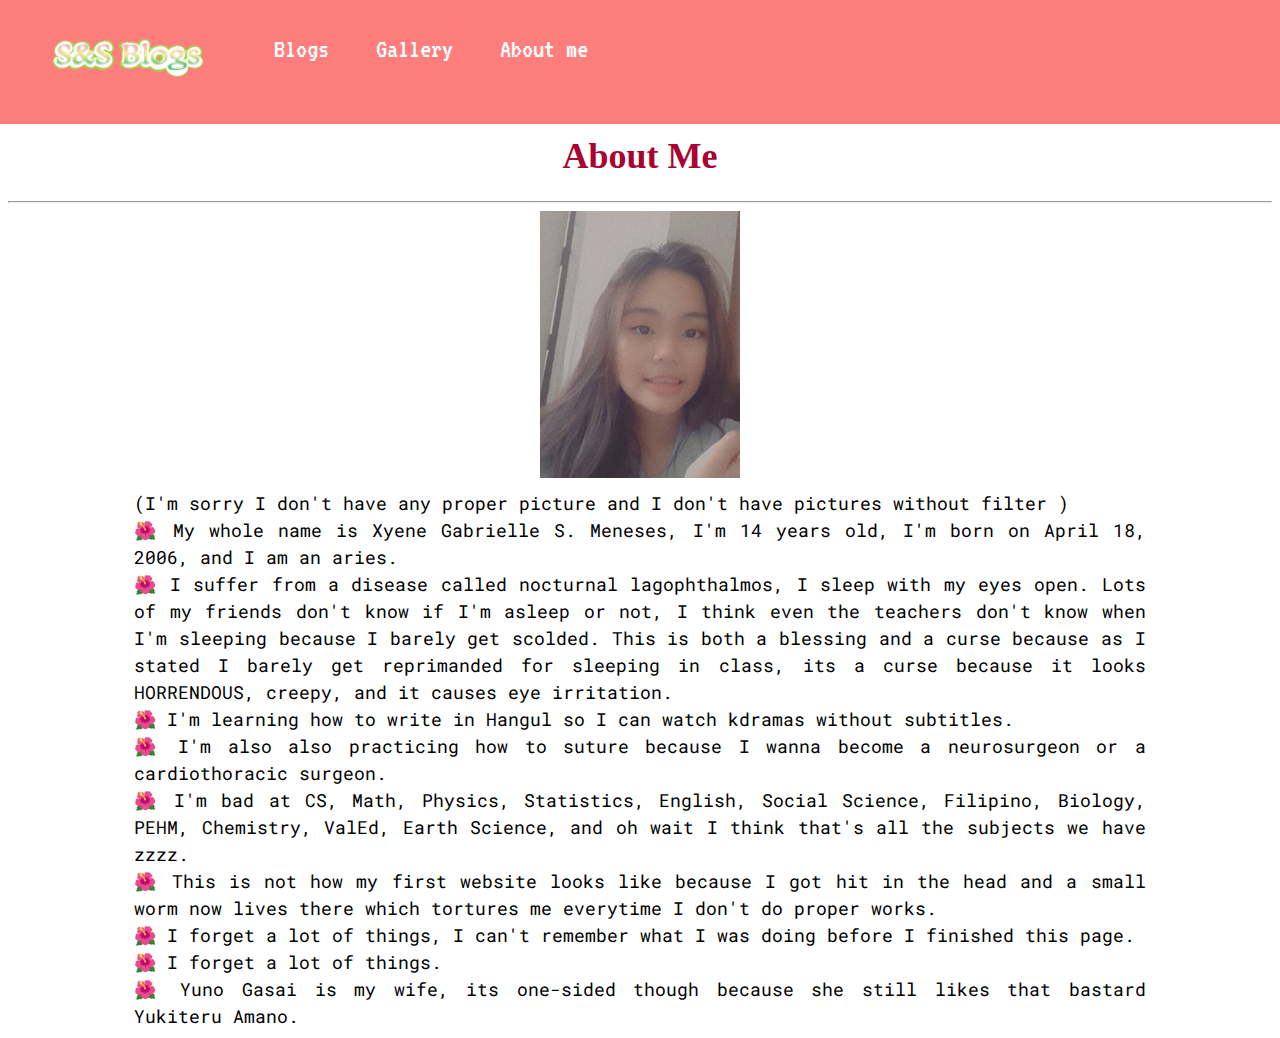
<file: aboutme.html>
<!DOCTYPE html>
<html>
	<head>
			<meta charset = "UTF-8">
			<meta name ="author" content = "Xyrene Gabrielle S. Meneses">
			<meta name ="keywords" content="HTML, CSS, JavaScript">
			<meta name ="revised" content="11-24-2020">
			<title>Untitled Document</title>
            <meta name="viewport" content="width=device-width, initial-scale=1.0">
            <link rel="stylesheet" href="ss.css">
            <link rel="preconnect" href="https://fonts.gstatic.com">
			<link href="https://fonts.googleapis.com/css2?family=VT323&display=swap" rel="stylesheet">
            <link rel="preconnect" href="https://fonts.gstatic.com">
			<link href="https://fonts.googleapis.com/css2?family=Roboto+Mono:wght@300&display=swap" rel="stylesheet">
            <link rel="preconnect" href="https://fonts.gstatic.com">
			<link href="https://fonts.googleapis.com/css2?family=Roboto+Mono:wght@300&display=swap" rel="stylesheet">
           
	</head>
	<body>
    	<ul>
			 <li><a class="img2" href="index.html"><img src="ss3.png" width="100%"></a></li>
             <li><a href="blog.html">Blogs</a></li>
             <li><a href="gallery.html">Gallery</a></li>
             <li><a href="aboutme.html">About me</a></li>
    	</ul>
        
        	<div class="abmb"><b>About Me</b></div>
        <div class="abmpar">
        	
            <hr>
            <div class="abmimg"><img src="me.jpg" alt="ugly xy selfie" width="100%"></div>
            <div class="abmch1">
            (I'm sorry I don't have any proper picture and I don't have pictures without filter )
            <br>
        	&#127802; My whole name is Xyene Gabrielle S. Meneses, I'm 14 years old, I'm born on April 18, 2006, and I am an aries.
            	<br>
            &#127802; I suffer from a disease called nocturnal lagophthalmos, I sleep with my eyes open. Lots of my friends don't know if I'm asleep or not, I think even the teachers don't know when I'm sleeping because I barely get scolded. This is both a blessing and a curse because as I stated I barely get reprimanded for sleeping in class, its a curse because it looks HORRENDOUS, creepy, and it causes eye irritation.
            	<br> 
            &#127802; I'm learning how to write in Hangul so I can watch kdramas without subtitles.
            	<br>
            &#127802; I'm also also practicing how to suture because I wanna become a neurosurgeon or a cardiothoracic surgeon.
            	<br>
            &#127802; I'm bad at CS, Math, Physics, Statistics, English, Social Science, Filipino, Biology, PEHM, Chemistry, ValEd, Earth Science, and oh wait I think that's all the subjects we have zzzz.
                <br>
            &#127802; This is not how my first website looks like because I got hit in the head and a small worm now lives there which tortures me everytime I don't do proper works.
                <br>
             &#127802; I forget a lot of things, I can't remember what I was doing before I finished this page.
                <br>
             &#127802; I forget a lot of things.
                <br>
             &#127802; Yuno Gasai is my wife, its one-sided though because she still likes that bastard Yukiteru Amano.
            </div>
       </div>
</body>
</html>
</file>
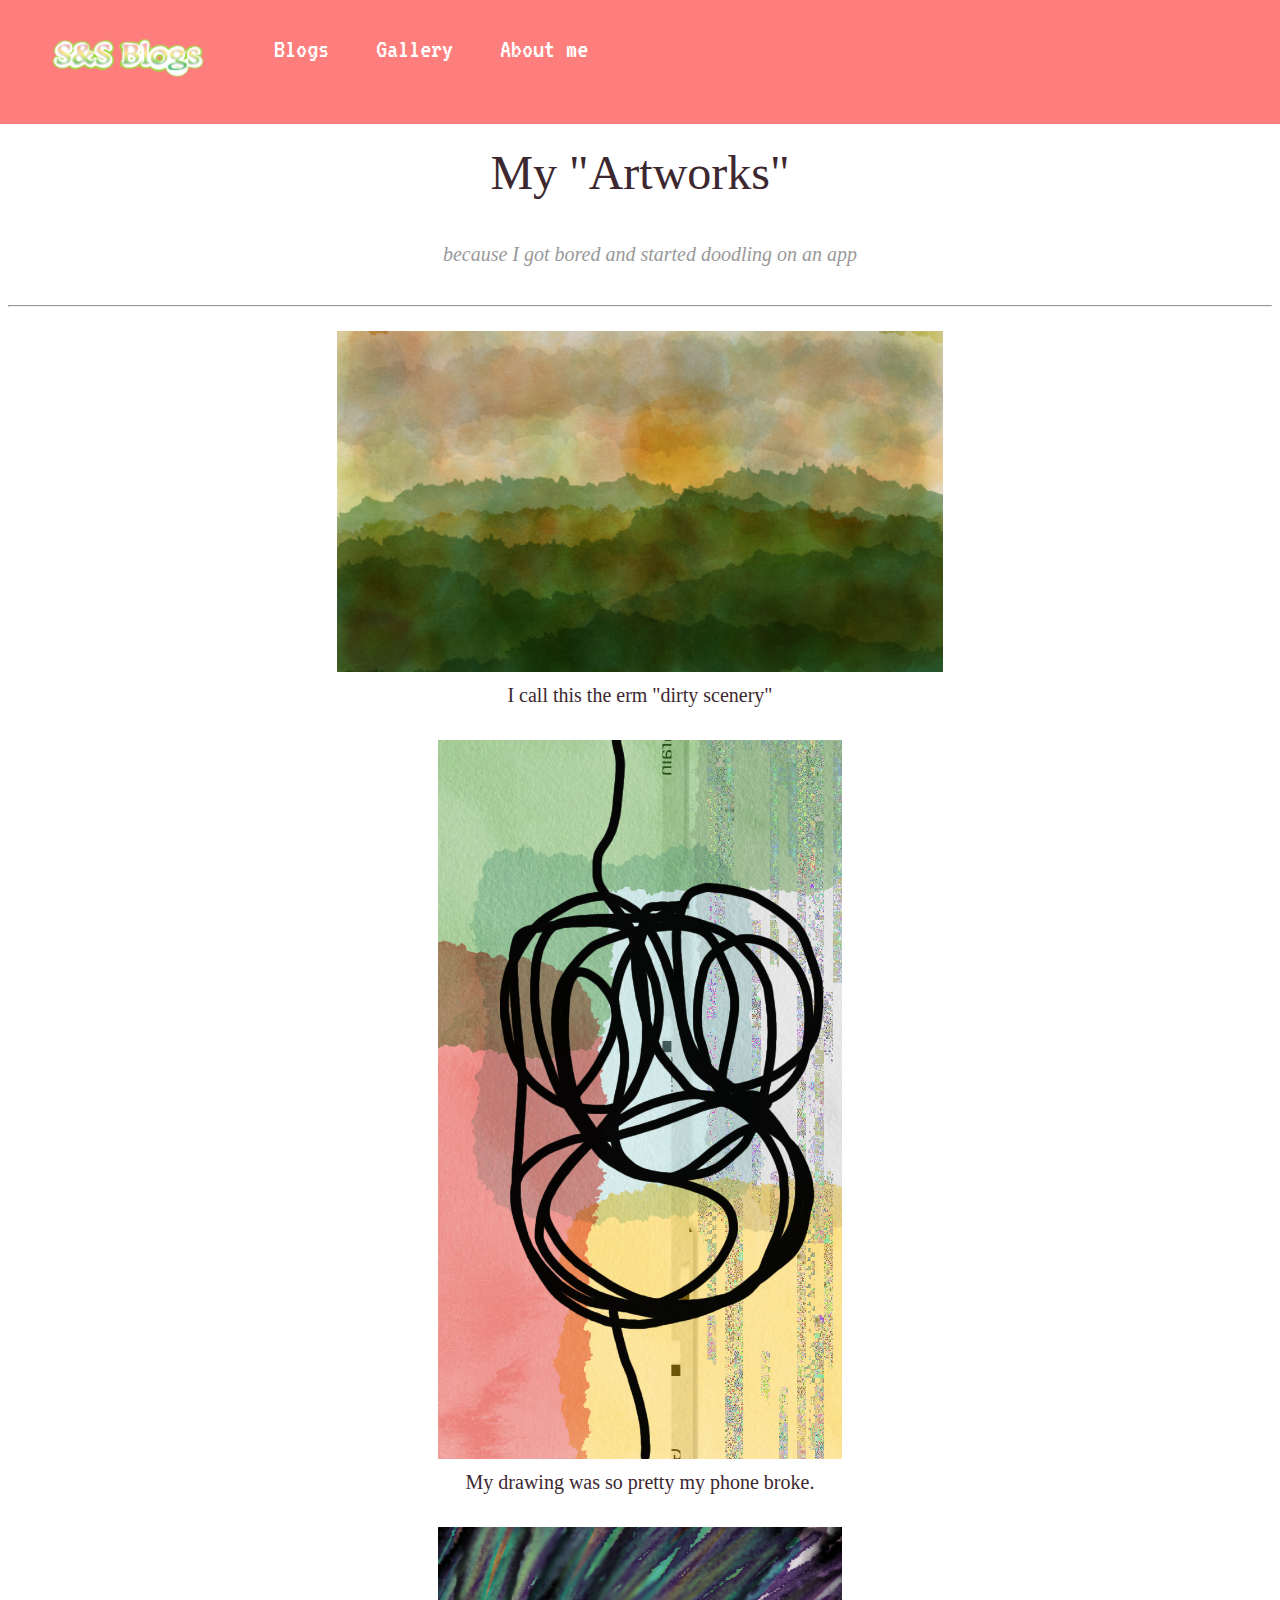
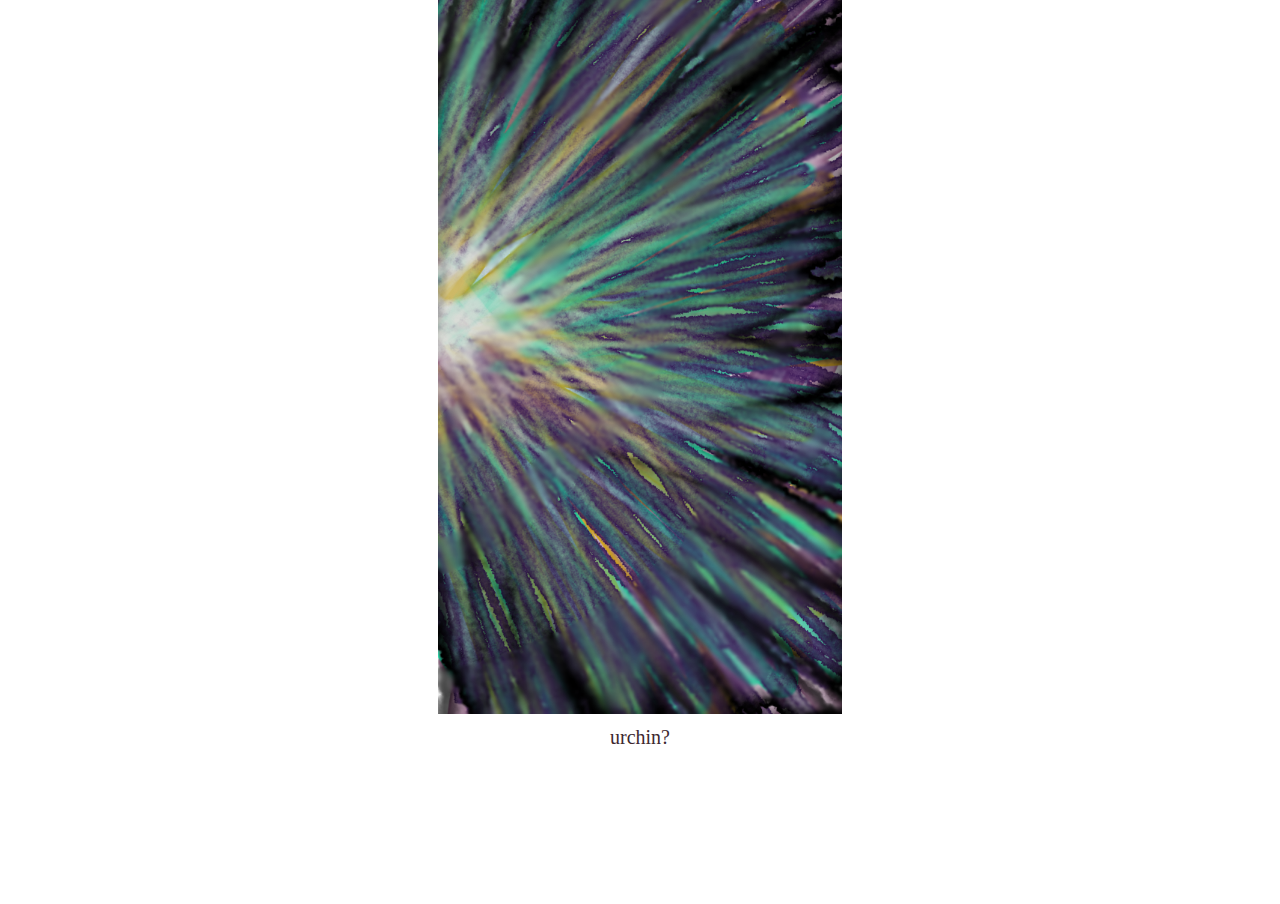
<file: gallery.html>
<!DOCTYPE html>
<html>
	<head>
		<meta charset = "UTF-8">
			<meta name ="author" content = "Xyrene Gabrielle S. Meneses">
			<meta name ="keywords" content="HTML, CSS, JavaScript">
			<meta name ="revised" content="11-24-2020">
			<title>Untitled Document</title>
            <meta name="viewport" content="width=device-width, initial-scale=1.0">
            <link rel="stylesheet" href="ss.css">
            <link rel="preconnect" href="https://fonts.gstatic.com">
			<link href="https://fonts.googleapis.com/css2?family=VT323&display=swap" rel="stylesheet">
           
	</head>
	<body>
    	<ul>
			 <li><a class="img2" href="index.html"><img src="ss3.png" width="100%"></a></li>
             <li><a href="blog.html">Blogs</a></li>
             <li><a href="gallery.html">Gallery</a></li>
             <li><a href="aboutme.html">About me</a></li>
    	</ul>
        <div class="gal1">My "Artworks"
        	<br><i class="gali">&nbsp;&nbsp;&nbsp;&nbsp;because I got bored and started doodling on an app</i>
        <hr>
        	<div class="gal2">
            	<img src="1.png" width="60%" alt="art1"><br>I call this the erm "dirty scenery"
            		<br><br>
            	<img src="2.png" width="40%" alt="art2"><br>My drawing was so pretty my phone broke.
                	<br><br>
             	<img src="3.png" width="40%" alt="art3"><br>urchin?
            </div>
        		<br><br>
        </div>
	</body>
</html>
</file>
<file: ss.css>
body {
	background-image: url('https://spiritsandsuch.com/wp-content/uploads/2019/02/repeatingbackground.jpg');
	background-position: top center;
	background-repeat: repeat;
	font-family: Georgia, "Times New Roman", serif;
	color: #000000;
	font-size: 16px;
	line-height: 1.5;
	cursor: default;
}
/*nav bar*/
ul {
  list-style-type: none;
  margin: 0;
  padding: 0;
  overflow: auto;
  length:auto;
  width:auto;
  height: 70px;
  background-color:#FD7E7C;
  padding-top: 0px;
  background-position:top;
  color:#02656E;
  font-size:28px;
  margin-top:-10px;
  margin-left:-8px;
  margin-right:-8px;
  position: -webkit-sticky;
  position: sticky;
  padding-top:16px;
  adding-bottom:20px;
}

li {
  float: left;
  margin-left:7px;  
}

li a {
  font-family: 'VT323', monospace;
  display: inline-block;
  text-height:font-size;
  font-size:18px;
  color: white;
  text-align: center;
  padding: 14px 20px;
  text-decoration: none;
}

li a:hover {
  background-color: #02656E;
}
/*contents index*/

.par{
	text-align:center;
	width: 100%;
}
.img1{
	width:100%;
	padding-left:5px;
	padding-right:5px;
	padding-top:8px;
	padding-bottom:5px;
	text-align:center;
	}
.img2{
	width:100px;
	padding-top:20px;
	padding-bottom:15px;
	text-align:left;
	display:inline-block;
	}
.ch1{
	width:100%;
	padding-left:5px;
	padding-right:5px;
	padding-top:8px;
	padding-bottom:5px;
	text-align:center;
	font-family: DejaVu Sans Mono, monospace;
	font-size:15px;
	}
i{
	font-size:12;
	color:#999;
	width:100%;
	padding-left:5px;
	padding-right:5px;
	padding-top:8px;
	padding-bottom:5px;
	text-align:center;
	}
b{
	font-size:20px;
	color:#A90331;
	}
.ch2{
	width:100%;
	padding-left:5px;
	padding-right:5px;
	padding-top:8px;
	padding-bottom:5px;
	text-align:center;
	}
.ch3{
	width:100%;
	padding-left:5px;
	padding-right:5px;
	padding-top:8px;
	padding-bottom:5px;
	text-align:center;
	font-family:Comic Sans MS, Comic Sans, cursive;
	color:#82AD53;
	font-size:15px;
	}
/*bloogs page contents*/
.blpar{
	width:100%;
	padding-top:15px;
	}
.blch1{
	display:block;
	width:100%;
	padding-left:10px;
	font-size:24px;
	}
.blch2{
	display:none;
	
	}
.blch3{
	float:left;
	width:98%;
	font-family:'Source Sans Pro', sans-serif;
	padding-left:5px;
	font-size:15px;
	}
.blch4{
	display:inline-block;
	width:40%;
	padding-left:3px;
	font-family:'Source Sans Pro', sans-serif;
	font-size:20px;
	padding-top:10px;
	}
.blch4b{
	color:#546B3A;
	font-size:24px;
	font-family:'Source Sans Pro', sans-serif;
	}
.blch4p{
	margin-top:-5px;
	font-size:15px;
	}
.blch4p2{
	margin-top:-3px;
	font-size:15px;
	}
.blch4p3{
	margin-top:-3px;
	font-size:14px;
	}
.blch4a{
	text-decoration:none;
	}
p{
	text-align:left;
	}
.blch5{
	width:55%;
	float:right;
	display:inline-block;
	font-size:21px;
	padding-top:15px;
	font-family:'Source Sans Pro', sans-serif;
	}
.blch5img{
	text-align:center;
	width:200px;
	}
.blch5b{
	font-size:30px;
	color:#A85931;
	font-family:'Source Sans Pro', sans-serif;
	}
.blch5p{
	margin-top:0px;
	font-size:18px;
	}
.blb{
	font-size:36px;
	color:#A90331;
	}
/*essay*/
.es{
	width:150;
	padding-top:10px;
	padding-left:15%;
	padding-right:14%;
	text-align:center;
	font-size:18px;
	font-family: 'Yusei Magic', sans-serif;
	}
.esb{
	font-family: DejaVu Sans Mono, monospace;
	color:#447562;
	font-size:36px;
	text-align:center;
	}
.esp{
	text-align:justify;
	color:#000000;
	font-size:12px;
	}
/*galllery*/
.gal1{
	text-align:center;
	font-size:24px;
	color:#3D282F;
	padding-top:13px;
	width:100%;
	}
.gali{
	 font-size:9px;
	 margin-top:-7px;
	 }
.gal2{
	width:80%;
	text-align:center;
	margin-top:15px;
	font-size:12px;
	margin-left:10%;
	}
/*about me*/
.abmpar{
	width:100%;
	padding-top:5px;
	}
.abmch1{
	font-family: 'Roboto Mono', monospace;
	width:80%;
	margin:auto;
	padding: 5px auto;
	font-size:12px;
	color:#000000;
	text-align:justify
	}
.abmimg{
	width:150px;
	margin:5px auto;
	display:block;
	}
.abmb{
	font-size:36px;
	color:#A90331;
	text-align:center;
	margin:5px auto;
	}
@media (min-width: 640px) { body {font-size:1rem;}
	body {
	background-image: url('https://spiritsandsuch.com/wp-content/uploads/2019/02/repeatingbackground.jpg');
	background-position: top center;
	background-repeat: repeat;
	font-family: Georgia, "Times New Roman", serif;
	color: #000000;
	font-size: 16px;
	line-height: 1.5;
	cursor: default;
}
/*nav bar*/
ul {
  list-style-type: none;
  margin: 0;
  padding: 0;
  overflow: auto;
  length:auto;
  width:auto;
  height: 110px;
  background-color:#FD7E7C;
  padding-top: 0px;
  background-position:top;
  color:#02656E;
  font-size:28px;
  margin-top:-10px;
  margin-left:-8px;
  margin-right:-8px;
  position: -webkit-sticky;
  position: sticky;
  padding-top:16px;
  adding-bottom:20px;
}

li {
  float: left;
  margin-left:7px;  
}

li a {
  font-family: 'VT323', monospace;
  display: inline-block;
  text-height:font-size;
  font-size:28px;
  color: white;
  text-align: center;
  padding: 14px 20px;
  text-decoration: none;
}

li a:hover {
  background-color: #02656E;
}
/*contents home*/

.par{
	text-align:center;
	width: 100%;
}
.img1{
	width:80%;
	padding-left:10%;
	padding-right:10%;
	padding-top:20px;
	padding-bottom:15px;
	text-align:center;
	}
.ch1{
	width:75%;
	text-align:center;
	padding-left:12%;
	padding-right:13%;
	font-family: DejaVu Sans Mono, monospace;
	text-align:center;
	font-size:24px;
	}
i{
	font-size:large;
	color:#999;
	}
b{
	font-size:36px;
	color:#A90331;
	}
.ch2{
	padding-top:25px;
	padding-bottom:25px;
	}
.ch3{
	width:60%;
	padding-left:20%;
	padding-right:20%;
	font-family:Comic Sans MS, Comic Sans, cursive;
	color:#82AD53;
	font-size:24px;
	}
/*bloogs page contents*/
.blpar{
	width:100%;
	padding-top:20px;
	}
.blch1{
	display:inline-block;
	width:60%;
	padding-left:10px;
	}
.blch2{
	display:none;
	}
.blch3{
	float:left;
	width:80%;
	font-family:'Source Sans Pro', sans-serif;
	padding-left:8%;
	padding-right:8%;
	font-size:20px;
	}
.blch4{
	display:inline-block;
	width:40%;
	padding-left:5px;
	font-family:'Source Sans Pro', sans-serif;
	font-size:20px;
	padding-top:10px;
	}
.blch4b{
	color:#546B3A;
	font-size:36px;
	font-family:'Source Sans Pro', sans-serif;
	}
.blch4p{
	margin-top:-9px;
	font-size:18px;
	}
.blch4p2{
	margin-top:-3px;
	font-size:15px;
	}
.blch4p3{
	margin-top:-3px;
	font-size:16.5px;
	}
.blch4a{
	text-decoration:none;
	}
p{
	text-align:left;
	}
.blch5{
	width:55%;
	float:right;
	display:inline-block;
	font-size:22px;
	padding-top:15px;
	font-family:'Source Sans Pro', sans-serif;
	}
.blch5img{
	text-align:center;
	}
.blch5b{
	font-size:40px;
	color:#A85931;
	font-family:'Source Sans Pro', sans-serif;
	}
.blch5p{
	margin-top:-9px;
	font-size:19px;
	}
.blb{
	font-size:48px;
	color:#A90331;
	}
/*essay*/
.es{
	width:70%;
	padding-top:10px;
	padding-left:15%;
	padding-right:14%;
	text-align:center;
	font-size:18px;
	font-family: 'Yusei Magic', sans-serif;
	}
.esb{
	font-family: DejaVu Sans Mono, monospace;
	color:#447562;
	font-size:36px;
	text-align:center;
	}
.esp{
	text-align:justify;
	color:#000000;
	}
/*galllery*/
.gal1{
	text-align:center;
	font-size:36px;
	color:#3D282F;
	padding-top:13px;
	width:100%;
	}
.gal2{
	width:80%;
	text-align:center;
	margin-top:15px;
	font-size:20px;
	margin-left:10%;
	}
/*about me*/
.abmpar{
	width:100%;
	padding-top:5px;
	}
.abmch1{
	font-family: 'Roboto Mono', monospace;
	width:80%;
	margin:auto;
	padding: 5px auto;
	font-size:18px;
	color:#000000;
	text-align:justify
	}
.abmimg{
	width:200px;
	margin:5px auto;
	display:block;
	}
.abmb{
	font-size:36px;
	color:#A90331;
	text-align:center;
	}
}
@media (min-width:960px) { body {font-size:1.2rem;}
body {
	background-image: url('https://spiritsandsuch.com/wp-content/uploads/2019/02/repeatingbackground.jpg');
	background-position: top center;
	background-repeat: repeat;
	font-family: Georgia, "Times New Roman", serif;
	color: #000000;
	font-size: 16px;
	line-height: 1.5;
	cursor: default;
}
/*nav bar*/
ul {
  list-style-type: none;
  margin: 0;
  padding: 0;
  overflow: auto;
  length:auto;
  width:auto;
  height: 110px;
  background-color:#FD7E7C;
  padding-top: 0px;
  background-position:top;
  color:#02656E;
  font-size:28px;
  margin-top:-10px;
  margin-left:-8px;
  margin-right:-8px;
  position: -webkit-sticky;
  position: sticky;
  padding-top:16px;
  adding-bottom:20px;
}

li {
  float: left;
  margin-left:7px;  
}

li a {
  font-family: 'VT323', monospace;
  display: inline-block;
  text-height:font-size;
  font-size:28px;
  color: white;
  text-align: center;
  padding: 14px 20px;
  text-decoration: none;
}

li a:hover {
  background-color: #02656E;
}
/*contents home*/

.par{
	text-align:center;
	width: 100%;
}
.img1{
	width:80%;
	padding-left:10%;
	padding-right:10%;
	padding-top:20px;
	padding-bottom:15px;
	text-align:center;
	}
.img2{
	width:150px;
	padding-top:20px;
	padding-bottom:15px;
	text-align:left;
	display:inline-block;
	}
.ch1{
	width:75%;
	text-align:center;
	padding-left:12%;
	padding-right:13%;
	font-family: DejaVu Sans Mono, monospace;
	text-align:center;
	font-size:24px;
	}
i{
	font-size:large;
	color:#999;
	}
b{
	font-size:36px;
	color:#A90331;
	}
.ch2{
	padding-top:25px;
	padding-bottom:25px;
	}
.ch3{
	width:60%;
	padding-left:20%;
	padding-right:20%;
	font-family:Comic Sans MS, Comic Sans, cursive;
	color:#82AD53;
	font-size:24px;
	}
/*bloogs page contents*/
.blpar{
	width:100%;
	padding-top:20px;
	}
.blch1{
	display:inline-block;
	width:60%;
	padding-left:10px;
	}
.blch2{
	display:inline-block;
	width:30%;
	padding-left:20px;
	}
.blch3{
	float:left;
	width:80%;
	font-family:'Source Sans Pro', sans-serif;
	padding-left:8%;
	padding-right:8%;
	font-size:20px;
	}
.blch4{
	display:inline-block;
	width:40%;
	padding-left:5px;
	font-family:'Source Sans Pro', sans-serif;
	font-size:20px;
	padding-top:10px;
	}
.blch4b{
	color:#546B3A;
	font-size:36px;
	font-family:'Source Sans Pro', sans-serif;
	}
.blch4p{
	margin-top:-9px;
	font-size:18px;
	}
.blch4p2{
	margin-top:-3px;
	font-size:15px;
	}
.blch4p3{
	margin-top:-3px;
	font-size:16.5px;
	}
.blch4a{
	text-decoration:none;
	}
p{
	text-align:left;
	}
.blch5{
	width:50%;
	float:right;
	display:inline-block;
	font-size:22px;
	padding-top:15px;
	font-family:'Source Sans Pro', sans-serif;
	}
.blch5img{
	text-align:center;
	width:250px;
	}
.blch5b{
	font-size:40px;
	color:#A85931;
	font-family:'Source Sans Pro', sans-serif;
	}
.blch5p{
	margin-top:-9px;
	font-size:19px;
	}
.blb{
	font-size:48px;
	color:#A90331;
	}
/*essay*/
.es{
	width:70%;
	padding-top:10px;
	padding-left:15%;
	padding-right:14%;
	text-align:center;
	font-size:18px;
	font-family: 'Yusei Magic', sans-serif;
	}
.esb{
	font-family: DejaVu Sans Mono, monospace;
	color:#447562;
	font-size:36px;
	text-align:center;
	}
.esp{
	text-align:justify;
	color:#000000;
	}
/*galllery*/
.gal1{
	text-align:center;
	font-size:36px;
	color:#3D282F;
	padding-top:13px;
	width:100%;
	}
.gal2{
	width:80%;
	text-align:center;
	margin-top:15px;
	font-size:20px;
	margin-left:10%;
	}
.gali{
	 font-size:20px;
	 margin-top:-7px;
	 }
/*about me*/
.abmpar{
	width:100%;
	padding-top:5px;
	}
.abmch1{
	font-family: 'Roboto Mono', monospace;
	width:80%;
	margin:auto;
	padding: 5px auto;
	font-size:18px;
	color:#000000;
	text-align:justify
	}
.abmimg{
	width:200px;
	margin:5px auto;
	display:block;
	}
.abmb{
	font-size:36px;
	color:#A90331;
	text-align:center;
	} 
} 
@media (min-width:1100px) { body {font-size:1.5rem;}
body {
	background-image: url('https://spiritsandsuch.com/wp-content/uploads/2019/02/repeatingbackground.jpg');
	background-position: top center;
	background-repeat: repeat;
	font-family: Georgia, "Times New Roman", serif;
	color: #000000;
	font-size: 16px;
	line-height: 1.5;
	cursor: default;
}
/*nav bar*/
ul {
  list-style-type: none;
  margin: 0;
  padding: 0;
  overflow: auto;
  length:auto;
  width:auto;
  height: 110px;
  background-color:#FD7E7C;
  padding-top: 0px;
  background-position:top;
  color:#02656E;
  font-size:28px;
  margin-top:-10px;
  margin-left:-8px;
  margin-right:-8px;
  position: -webkit-sticky;
  position: sticky;
  padding-top:16px;
  adding-bottom:20px;
}

li {
  float: left;
  margin-left:7px;  
}

li a {
  font-family: 'VT323', monospace;
  display: inline-block;
  text-height:font-size;
  font-size:28px;
  color: white;
  text-align: center;
  padding: 14px 20px;
  text-decoration: none;
}

li a:hover {
  background-color: #02656E;
}
/*contents home*/

.par{
	text-align:center;
	width: 100%;
}
.img1{
	width:80%;
	padding-left:10%;
	padding-right:10%;
	padding-top:20px;
	padding-bottom:15px;
	text-align:center;
	}
.img2{
	width:200px;
	padding-top:20px;
	padding-bottom:15px;
	text-align:left;
	display:inline-block;
	}
.ch1{
	width:75%;
	text-align:center;
	padding-left:12%;
	padding-right:13%;
	font-family: DejaVu Sans Mono, monospace;
	text-align:center;
	font-size:24px;
	}
i{
	font-size:large;
	color:#999;
	}
b{
	font-size:36px;
	color:#A90331;
	}
.ch2{
	padding-top:25px;
	padding-bottom:25px;
	}
.ch3{
	width:60%;
	padding-left:20%;
	padding-right:20%;
	font-family:Comic Sans MS, Comic Sans, cursive;
	color:#82AD53;
	font-size:24px;
	}
/*bloogs page contents*/
.blpar{
	width:100%;
	padding-top:20px;
	}
.blch1{
	display:inline-block;
	width:60%;
	padding-left:10px;
	}
.blch2{
	display:inline-block;
	width:30%;
	padding-left:20px;
	}
.blch3{
	float:left;
	width:80%;
	font-family:'Source Sans Pro', sans-serif;
	padding-left:8%;
	padding-right:8%;
	font-size:20px;
	}
.blch4{
	display:inline-block;
	width:40%;
	padding-left:5px;
	font-family:'Source Sans Pro', sans-serif;
	font-size:20px;
	padding-top:10px;
	}
.blch4b{
	color:#546B3A;
	font-size:36px;
	font-family:'Source Sans Pro', sans-serif;
	}
.blch4p{
	margin-top:-9px;
	font-size:18px;
	}
.blch4p2{
	margin-top:-3px;
	font-size:15px;
	}
.blch4p3{
	margin-top:-3px;
	font-size:16.5px;
	}
.blch4a{
	text-decoration:none;
	}
p{
	text-align:left;
	}
.blch5{
	width:55%;
	float:right;
	display:inline-block;
	font-size:22px;
	padding-top:15px;
	font-family:'Source Sans Pro', sans-serif;
	}
.blch5img{
	text-align:center;
	width:400px;
	}
.blch5b{
	font-size:40px;
	color:#A85931;
	font-family:'Source Sans Pro', sans-serif;
	}
.blch5p{
	margin-top:-9px;
	font-size:19px;
	}
.blb{
	font-size:48px;
	color:#A90331;
	}
/*essay*/
.es{
	width:480;
	padding-top:10px;
	padding-left:15%;
	padding-right:14%;
	text-align:center;
	font-size:18px;
	font-family: 'Yusei Magic', sans-serif;
	}
.esb{
	font-family: DejaVu Sans Mono, monospace;
	color:#447562;
	font-size:36px;
	text-align:center;
	}
.esp{
	text-align:justify;
	color:#000000;
	}
/*galllery*/
.gal1{
	text-align:center;
	font-size:48px;
	color:#3D282F;
	padding-top:13px;
	width:100%;
	}
.gali{
	 font-size:20px;
	 margin-top:-7px;
	 }
.gal2{
	width:80%;
	text-align:center;
	margin-top:15px;
	font-size:20px;
	margin-left:10%;
	}
/*about me*/
.abmpar{
	width:100%;
	padding-top:5px;
	}
.abmch1{
	font-family: 'Roboto Mono', monospace;
	width:80%;
	margin:auto;
	padding: 5px auto;
	font-size:18px;
	color:#000000;
	text-align:justify
	}
.abmimg{
	width:200px;
	margin:5px auto;
	display:block;
	}
.abmb{
	font-size:36px;
	color:#A90331;
	text-align:center;
	margin:5px auto;
	}
}
</file>
